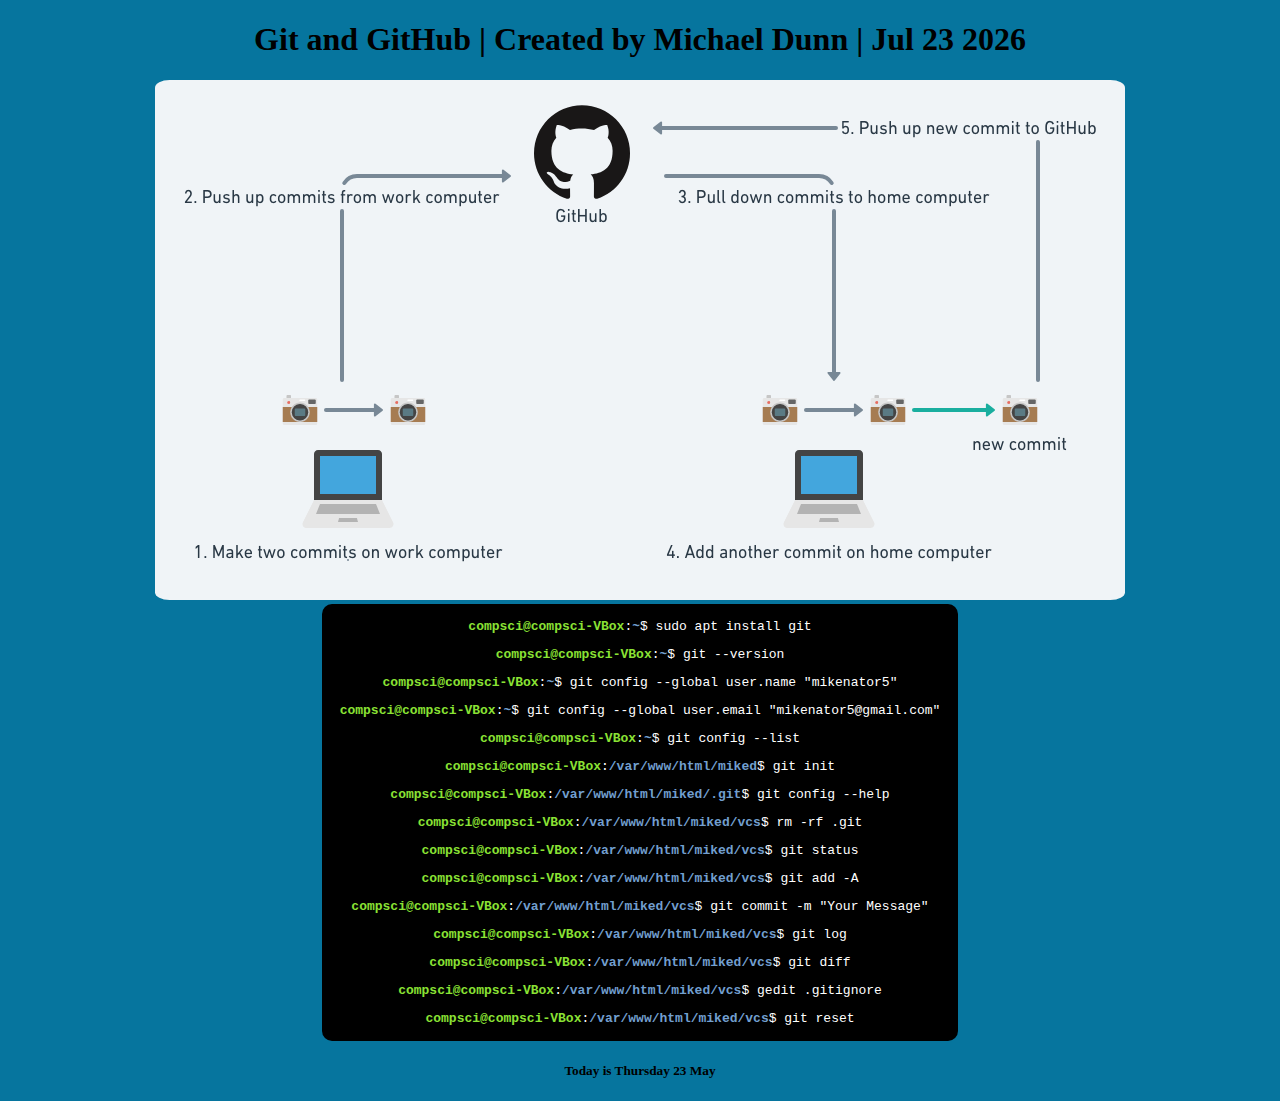
<file: Caleb_VCS/index.html>
<!DOCTYPE html>
<html lang="en">
<head>
    <meta charset="UTF-8">
    <meta name="viewport" content="width=device-width, initial-scale=1.0">
    <meta http-equiv="X-UA-Compatible" content="ie=edge">
    <link rel="stylesheet" href="css/vcs.css">
    <title>VCS</title>


</head>
<body>
    
    <h1 id="date">Git and GitHub | Created by Michael Dunn | </h1>
    <img src="images/gitDiagram.png" alt="gitDiagram" id="git">

    <div class="code">
            <pre><font color="#8AE234"><b>compsci@compsci-VBox</b></font>:<font color="#729FCF"><b>~</b></font>$ sudo apt install git</pre>
            <pre><font color="#8AE234"><b>compsci@compsci-VBox</b></font>:<font color="#729FCF"><b>~</b></font>$ git --version</pre>
            <pre><font color="#8AE234"><b>compsci@compsci-VBox</b></font>:<font color="#729FCF"><b>~</b></font>$ git config --global user.name &quot;mikenator5&quot;</pre>
            <pre><font color="#8AE234"><b>compsci@compsci-VBox</b></font>:<font color="#729FCF"><b>~</b></font>$ git config --global user.email &quot;mikenator5@gmail.com&quot;</pre>
            <pre><font color="#8AE234"><b>compsci@compsci-VBox</b></font>:<font color="#729FCF"><b>~</b></font>$ git config --list</pre>
            <pre><font color="#8AE234"><b>compsci@compsci-VBox</b></font>:<font color="#729FCF"><b>/var/www/html/miked</b></font>$ git init</pre>
            <pre><font color="#8AE234"><b>compsci@compsci-VBox</b></font>:<font color="#729FCF"><b>/var/www/html/miked/.git</b></font>$ git config --help</pre>
            <pre><font color="#8AE234"><b>compsci@compsci-VBox</b></font>:<font color="#729FCF"><b>/var/www/html/miked/vcs</b></font>$ rm -rf .git</pre>
            <pre><font color="#8AE234"><b>compsci@compsci-VBox</b></font>:<font color="#729FCF"><b>/var/www/html/miked/vcs</b></font>$ git status</pre>
            <pre><font color="#8AE234"><b>compsci@compsci-VBox</b></font>:<font color="#729FCF"><b>/var/www/html/miked/vcs</b></font>$ git add -A</pre>
            <pre><font color="#8AE234"><b>compsci@compsci-VBox</b></font>:<font color="#729FCF"><b>/var/www/html/miked/vcs</b></font>$ git commit -m &quot;Your Message&quot;</pre>
            <pre><font color="#8AE234"><b>compsci@compsci-VBox</b></font>:<font color="#729FCF"><b>/var/www/html/miked/vcs</b></font>$ git log</pre>
            <pre><font color="#8AE234"><b>compsci@compsci-VBox</b></font>:<font color="#729FCF"><b>/var/www/html/miked/vcs</b></font>$ git diff</pre>
            <pre><font color="#8AE234"><b>compsci@compsci-VBox</b></font>:<font color="#729FCF"><b>/var/www/html/miked/vcs</b></font>$ gedit .gitignore</pre>
            <pre><font color="#8AE234"><b>compsci@compsci-VBox</b></font>:<font color="#729FCF"><b>/var/www/html/miked/vcs</b></font>$ git reset</pre>


    </div>

    <h5>Today is Thursday 23 May</h5>
    <script>
            window.onload = function() {
                var d = new Date();
                var s = d.toString();
                var paragraph = document.getElementById("date");
                var text = document.createTextNode(s.substring(4, 15));
                // 4 - 15
                console.log("Created on May 21, 2019");
    
                paragraph.append(text);
            }    
        </script>
</body>
</html>
</file>
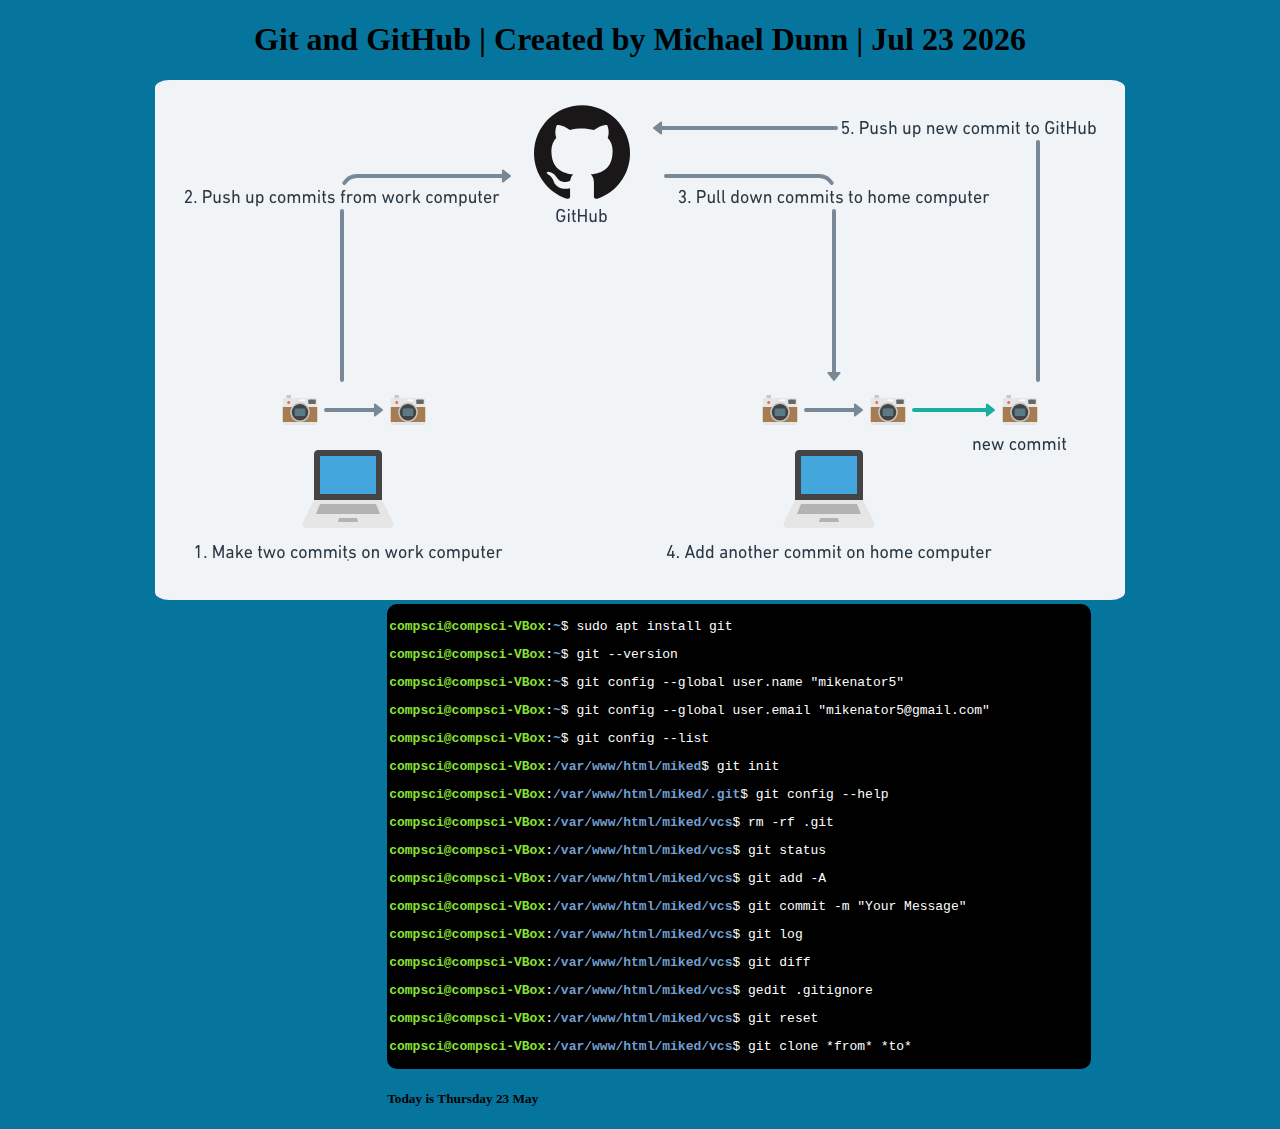
<file: vcs/index.html>
<!DOCTYPE html>
<html lang="en">
<head>
    <meta charset="UTF-8">
    <meta name="viewport" content="width=device-width, initial-scale=1.0">
    <meta http-equiv="X-UA-Compatible" content="ie=edge">
    <link rel="stylesheet" href="css/vcs.css">
    <title>VCS</title>


</head>
<body>
    
    <div class="head">
        <h1 id="date">Git and GitHub | Created by Michael Dunn | </h1>
        <img src="images/gitDiagram.png" alt="gitDiagram" id="git">
    </div>
    <div class="main">
        <div class="code">
                <pre><font color="#8AE234"><b>compsci@compsci-VBox</b></font>:<font color="#729FCF"><b>~</b></font>$ sudo apt install git</pre>
                <pre><font color="#8AE234"><b>compsci@compsci-VBox</b></font>:<font color="#729FCF"><b>~</b></font>$ git --version</pre>
                <pre><font color="#8AE234"><b>compsci@compsci-VBox</b></font>:<font color="#729FCF"><b>~</b></font>$ git config --global user.name &quot;mikenator5&quot;</pre>
                <pre><font color="#8AE234"><b>compsci@compsci-VBox</b></font>:<font color="#729FCF"><b>~</b></font>$ git config --global user.email &quot;mikenator5@gmail.com&quot;</pre>
                <pre><font color="#8AE234"><b>compsci@compsci-VBox</b></font>:<font color="#729FCF"><b>~</b></font>$ git config --list</pre>
                <pre><font color="#8AE234"><b>compsci@compsci-VBox</b></font>:<font color="#729FCF"><b>/var/www/html/miked</b></font>$ git init</pre>
                <pre><font color="#8AE234"><b>compsci@compsci-VBox</b></font>:<font color="#729FCF"><b>/var/www/html/miked/.git</b></font>$ git config --help</pre>
                <pre><font color="#8AE234"><b>compsci@compsci-VBox</b></font>:<font color="#729FCF"><b>/var/www/html/miked/vcs</b></font>$ rm -rf .git</pre>
                <pre><font color="#8AE234"><b>compsci@compsci-VBox</b></font>:<font color="#729FCF"><b>/var/www/html/miked/vcs</b></font>$ git status</pre>
                <pre><font color="#8AE234"><b>compsci@compsci-VBox</b></font>:<font color="#729FCF"><b>/var/www/html/miked/vcs</b></font>$ git add -A</pre>
                <pre><font color="#8AE234"><b>compsci@compsci-VBox</b></font>:<font color="#729FCF"><b>/var/www/html/miked/vcs</b></font>$ git commit -m &quot;Your Message&quot;</pre>
                <pre><font color="#8AE234"><b>compsci@compsci-VBox</b></font>:<font color="#729FCF"><b>/var/www/html/miked/vcs</b></font>$ git log</pre>
                <pre><font color="#8AE234"><b>compsci@compsci-VBox</b></font>:<font color="#729FCF"><b>/var/www/html/miked/vcs</b></font>$ git diff</pre>
                <pre><font color="#8AE234"><b>compsci@compsci-VBox</b></font>:<font color="#729FCF"><b>/var/www/html/miked/vcs</b></font>$ gedit .gitignore</pre>
                <pre><font color="#8AE234"><b>compsci@compsci-VBox</b></font>:<font color="#729FCF"><b>/var/www/html/miked/vcs</b></font>$ git reset</pre>
                <pre><font color="#8AE234"><b>compsci@compsci-VBox</b></font>:<font color="#729FCF"><b>/var/www/html/miked/vcs</b></font>$ git clone *from* *to*</pre>


        </div>

        <h5>Today is Thursday 23 May</h5>
        <script>
                window.onload = function() {
                    var d = new Date();
                    var s = d.toString();
                    var paragraph = document.getElementById("date");
                    var text = document.createTextNode(s.substring(4, 15));
                    // 4 - 15
                    console.log("Created on May 21, 2019");
        
                    paragraph.append(text);
                }    
        </script>
    </div>
</body>
</html>
</file>
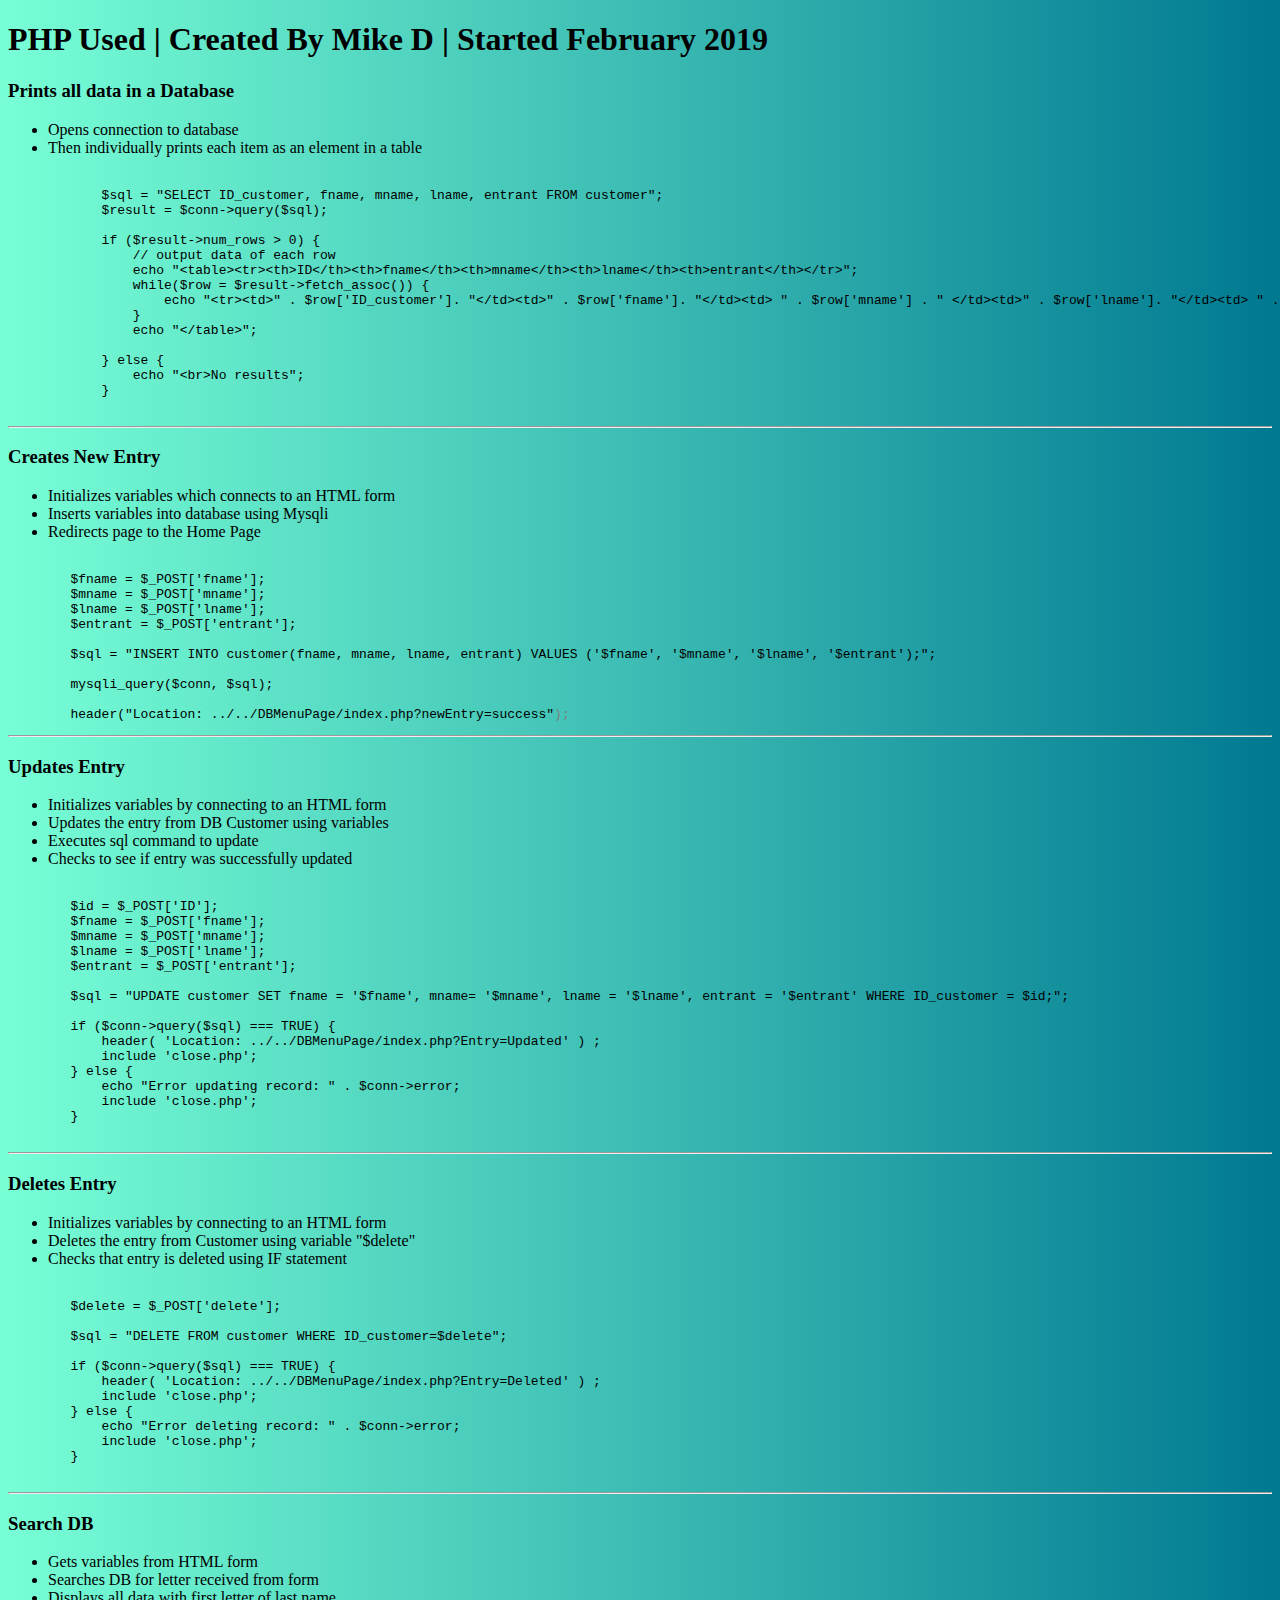
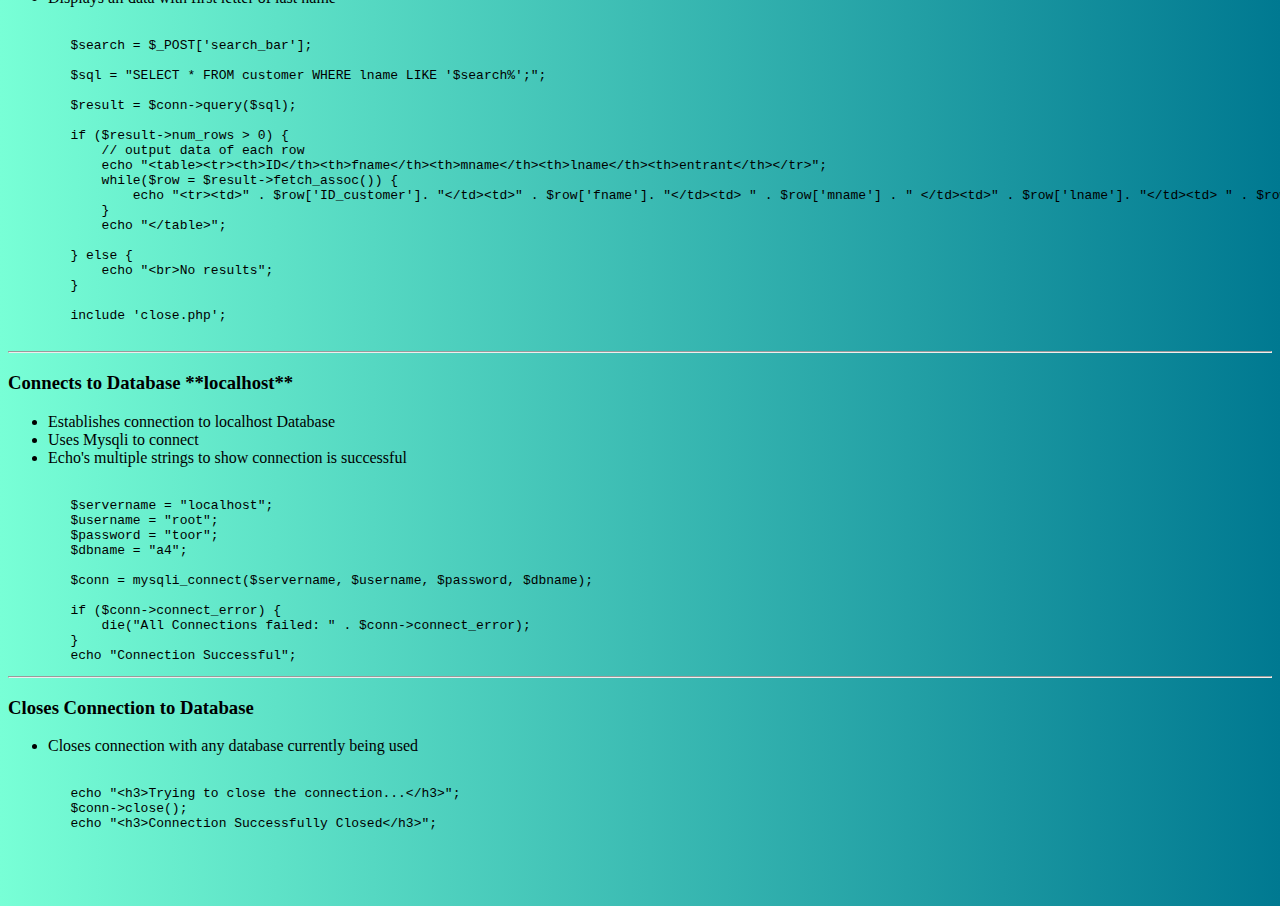
<file: project/DBinternet/phpInfo/index.html>
<!DOCTYPE html>
<html lang="en">
<head>
    <link rel="stylesheet" href="../../../css/index.css">
    <meta charset="UTF-8">
    <meta name="viewport" content="width=device-width, initial-scale=1.0">
    <meta http-equiv="X-UA-Compatible" content="ie=edge">
    <title>Document</title>
</head>
<body>
    <h1>PHP Used | Created By Mike D | Started February 2019</h1>
    <h3>Prints all data in a Database</h3>
    <p> 
    <ul>
        <li>Opens connection to database</li>
        <li>Then individually prints each item as an element in a table</li>
    </ul> 
    </p>
    <pre>            
            $sql = "SELECT ID_customer, fname, mname, lname, entrant FROM customer";
            $result = $conn->query($sql);
    
            if ($result->num_rows > 0) {
                // output data of each row
                echo "&lt;table>&lt;tr>&lt;th>ID&lt;/th>&lt;th>fname&lt;/th>&lt;th>mname&lt;/th>&lt;th>lname&lt;/th>&lt;th>entrant&lt;/th>&lt;/tr>";
                while($row = $result->fetch_assoc()) {
                    echo "&lt;tr>&lt;td>" . $row['ID_customer']. "&lt;/td>&lt;td>" . $row['fname']. "&lt;/td>&lt;td> " . $row['mname'] . " &lt;/td>&lt;td>" . $row['lname']. "&lt;/td>&lt;td> " . $row['entrant'] ."&lt;/td>&lt;/tr>";
                }
                echo "&lt;/table>";
    
            } else {
                echo "&lt;br>No results";
            }
    </pre>
    <hr>
    <h3>Creates New Entry</h3>
    <p> 
        <ul>
            <li>Initializes variables which connects to an HTML form</li>
            <li>Inserts variables into database using Mysqli</li>
            <li>Redirects page to the Home Page</li>
        </ul> 
    </p>
    <pre>

        $fname = $_POST['fname'];
        $mname = $_POST['mname'];
        $lname = $_POST['lname'];
        $entrant = $_POST['entrant'];
        
        $sql = "INSERT INTO customer(fname, mname, lname, entrant) VALUES ('$fname', '$mname', '$lname', '$entrant');";
        
        mysqli_query($conn, $sql);
        
        header("Location: ../../DBMenuPage/index.php?newEntry=success"<a href="../../dab/dab.html" style="color: grey; text-decoration: none;" target="_blank">);</a></pre>
            
    <hr>
    <h3>Updates Entry</h3>
    <p>
        <ul>
            <li>Initializes variables by connecting to an HTML form</li>
            <li>Updates the entry from DB Customer using variables</li>
            <li>Executes sql command to update</li>
            <li>Checks to see if entry was successfully updated</li>
        </ul>
    </p>
    <pre>

        $id = $_POST['ID'];
        $fname = $_POST['fname'];
        $mname = $_POST['mname'];
        $lname = $_POST['lname'];
        $entrant = $_POST['entrant'];

        $sql = "UPDATE customer SET fname = '$fname', mname= '$mname', lname = '$lname', entrant = '$entrant' WHERE ID_customer = $id;";

        if ($conn->query($sql) === TRUE) {
            header( 'Location: ../../DBMenuPage/index.php?Entry=Updated' ) ;
            include 'close.php';
        } else {
            echo "Error updating record: " . $conn->error;
            include 'close.php';
        }
    </pre>
    <hr>
    <h3>Deletes Entry</h3>
    <p>
        <ul>
            <li>Initializes variables by connecting to an HTML form</li>
            <li>Deletes the entry from Customer using variable "$delete"</li>
            <li>Checks that entry is deleted using IF statement</li>
        </ul>
    </p>
    <pre>

        $delete = $_POST['delete'];

        $sql = "DELETE FROM customer WHERE ID_customer=$delete";

        if ($conn->query($sql) === TRUE) {
            header( 'Location: ../../DBMenuPage/index.php?Entry=Deleted' ) ;
            include 'close.php';
        } else {
            echo "Error deleting record: " . $conn->error;
            include 'close.php';
        }
    </pre>

    <hr>
    <h3>Search DB</h3>
    <p>
        <ul>
            <li>Gets variables from HTML form</li>
            <li>Searches DB for letter received from form</li>
            <li>Displays all data with first letter of last name</li>
        </ul>
    </p>
    <pre>

        $search = $_POST['search_bar'];
    
        $sql = "SELECT * FROM customer WHERE lname LIKE '$search%';";

        $result = $conn->query($sql);

        if ($result->num_rows > 0) {
            // output data of each row
            echo "&lt;table>&lt;tr>&lt;th>ID&lt;/th>&lt;th>fname&lt;/th>&lt;th>mname&lt;/th>&lt;th>lname&lt;/th>&lt;th>entrant&lt;/th>&lt;/tr>";
            while($row = $result->fetch_assoc()) {
                echo "&lt;tr>&lt;td>" . $row['ID_customer']. "&lt;/td>&lt;td>" . $row['fname']. "&lt;/td>&lt;td> " . $row['mname'] . " &lt;/td>&lt;td>" . $row['lname']. "&lt;/td>&lt;td> " . $row['entrant'] ."&lt;/td>&lt;/tr>";
            }
            echo "&lt;/table>";

        } else {
            echo "&lt;br>No results";
        }

        include 'close.php';
    </pre>
    <hr>
    <h3>Connects to Database **localhost**</h3>
    <p> 
            <ul>
                <li>Establishes connection to localhost Database</li>
                <li>Uses Mysqli to connect</li>
                <li>Echo's multiple strings to show connection is successful</li>
            </ul> 
        </p>
    <pre>        
        $servername = "localhost";
        $username = "root";
        $password = "toor";
        $dbname = "a4";
            
        $conn = mysqli_connect($servername, $username, $password, $dbname);
            
        if ($conn->connect_error) {
            die("All Connections failed: " . $conn->connect_error);
        }
        echo "Connection Successful";</pre>

    <hr>
    <h3>Closes Connection to Database</h3>
    <p> 
            <ul>
                <li>Closes connection with any database currently being used</li>

            </ul> 
        </p>
    <pre>        
        echo "&lt;h3>Trying to close the connection...&lt;/h3>";
        $conn->close();
        echo "&lt;h3>Connection Successfully Closed&lt;/h3>";  </pre>
        <br><br><br>


    
</body>
</html>
</file>
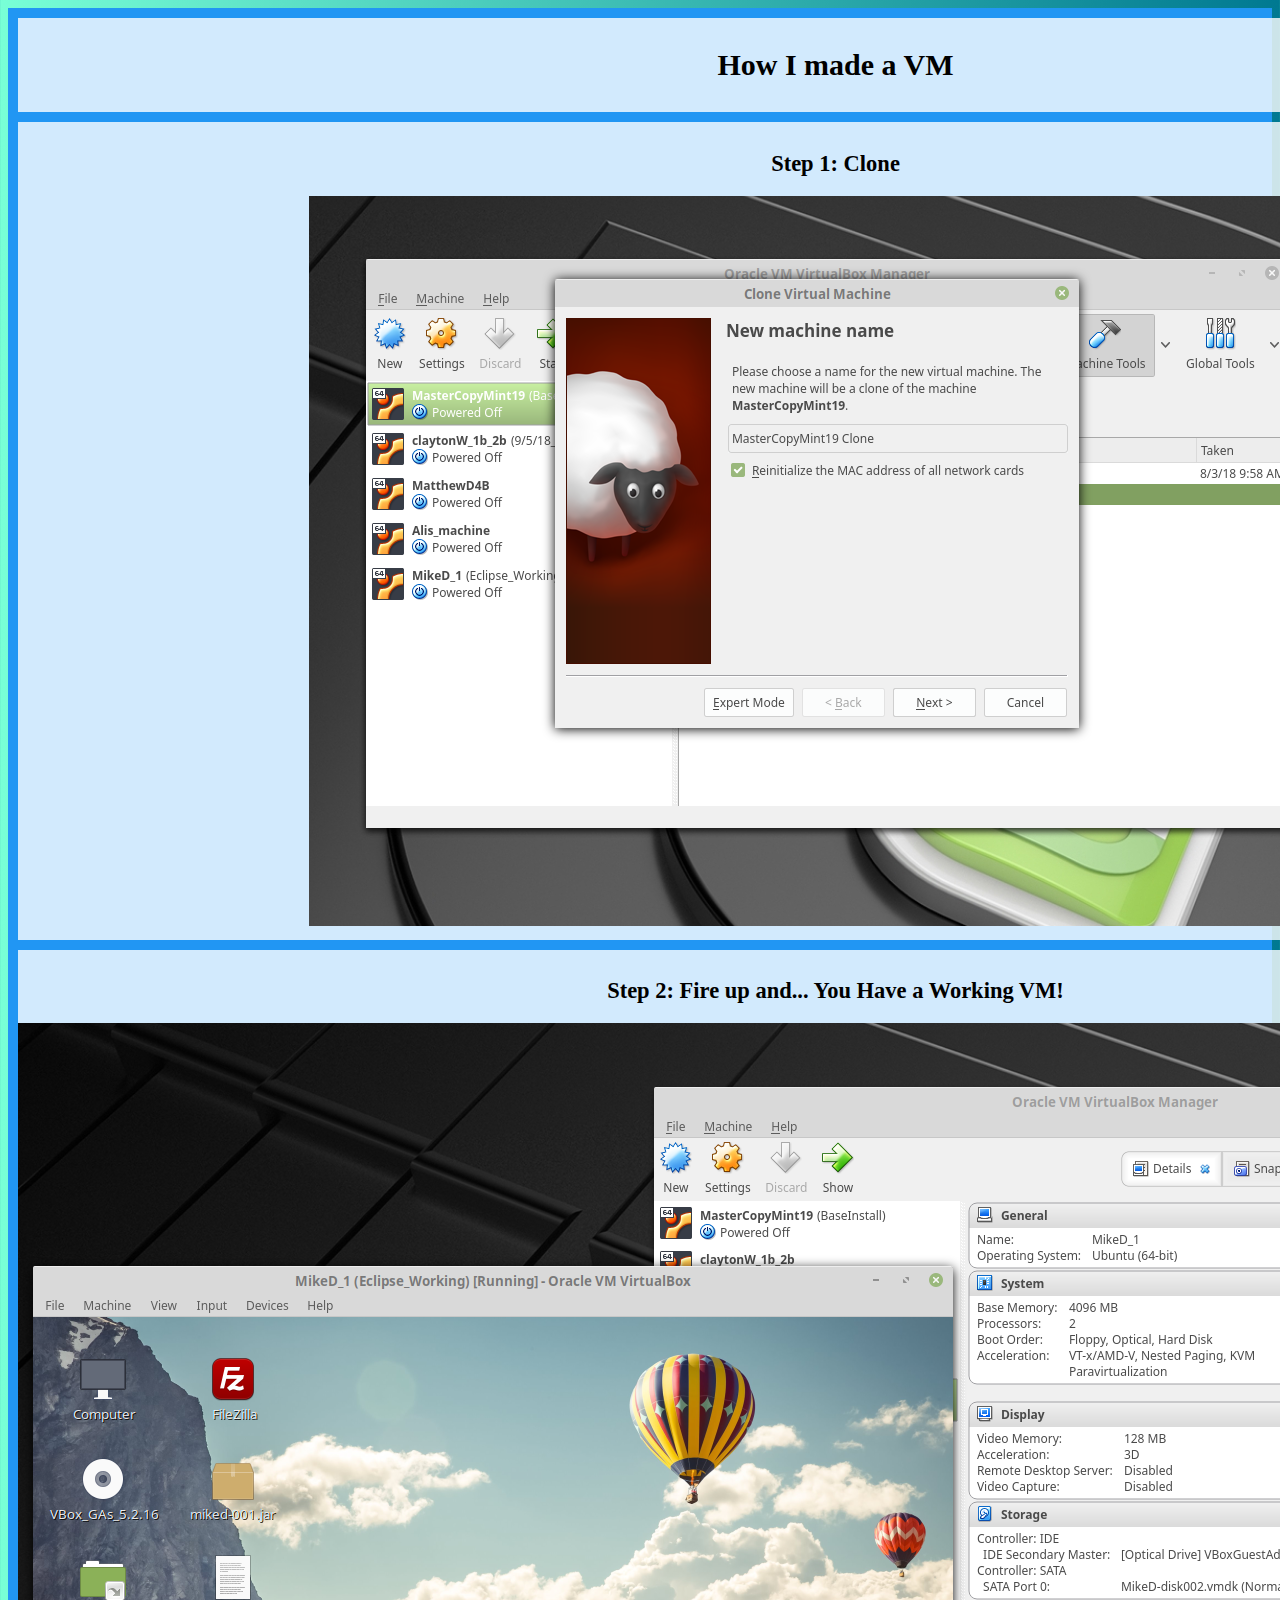
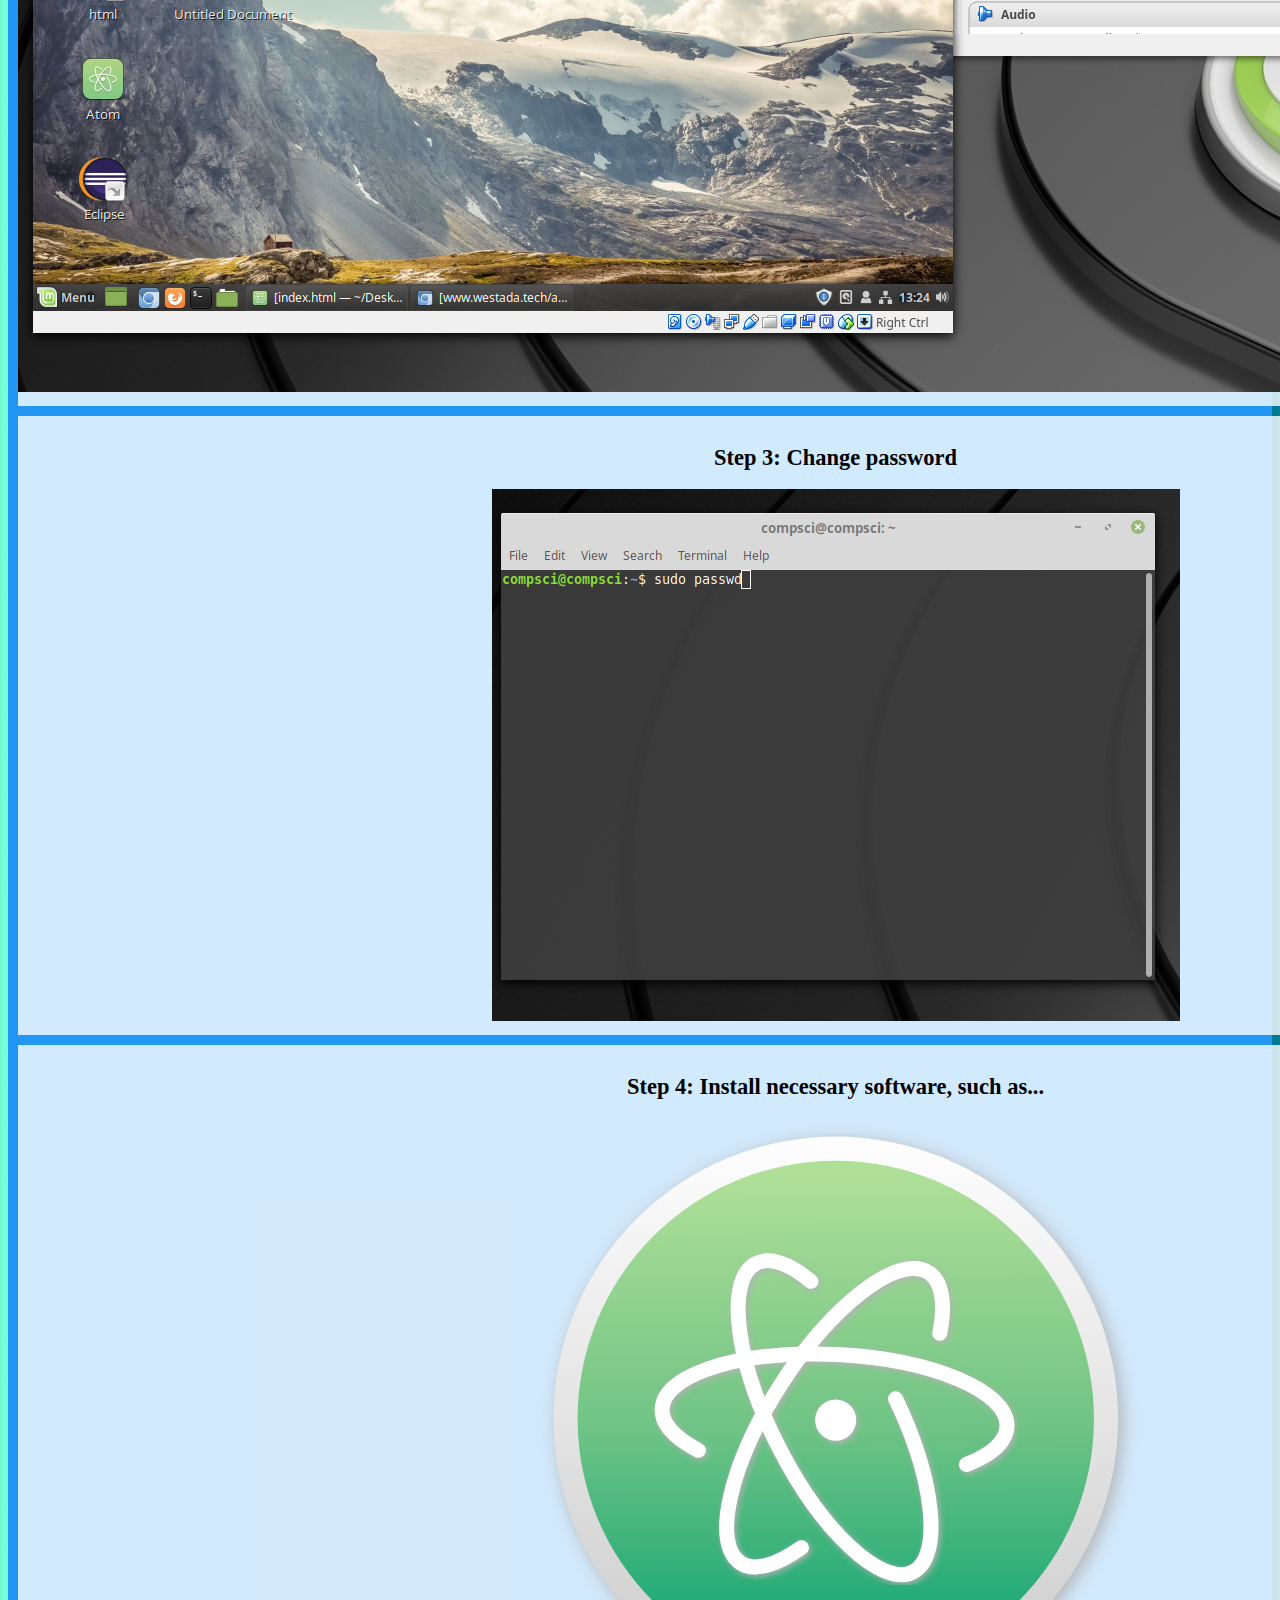
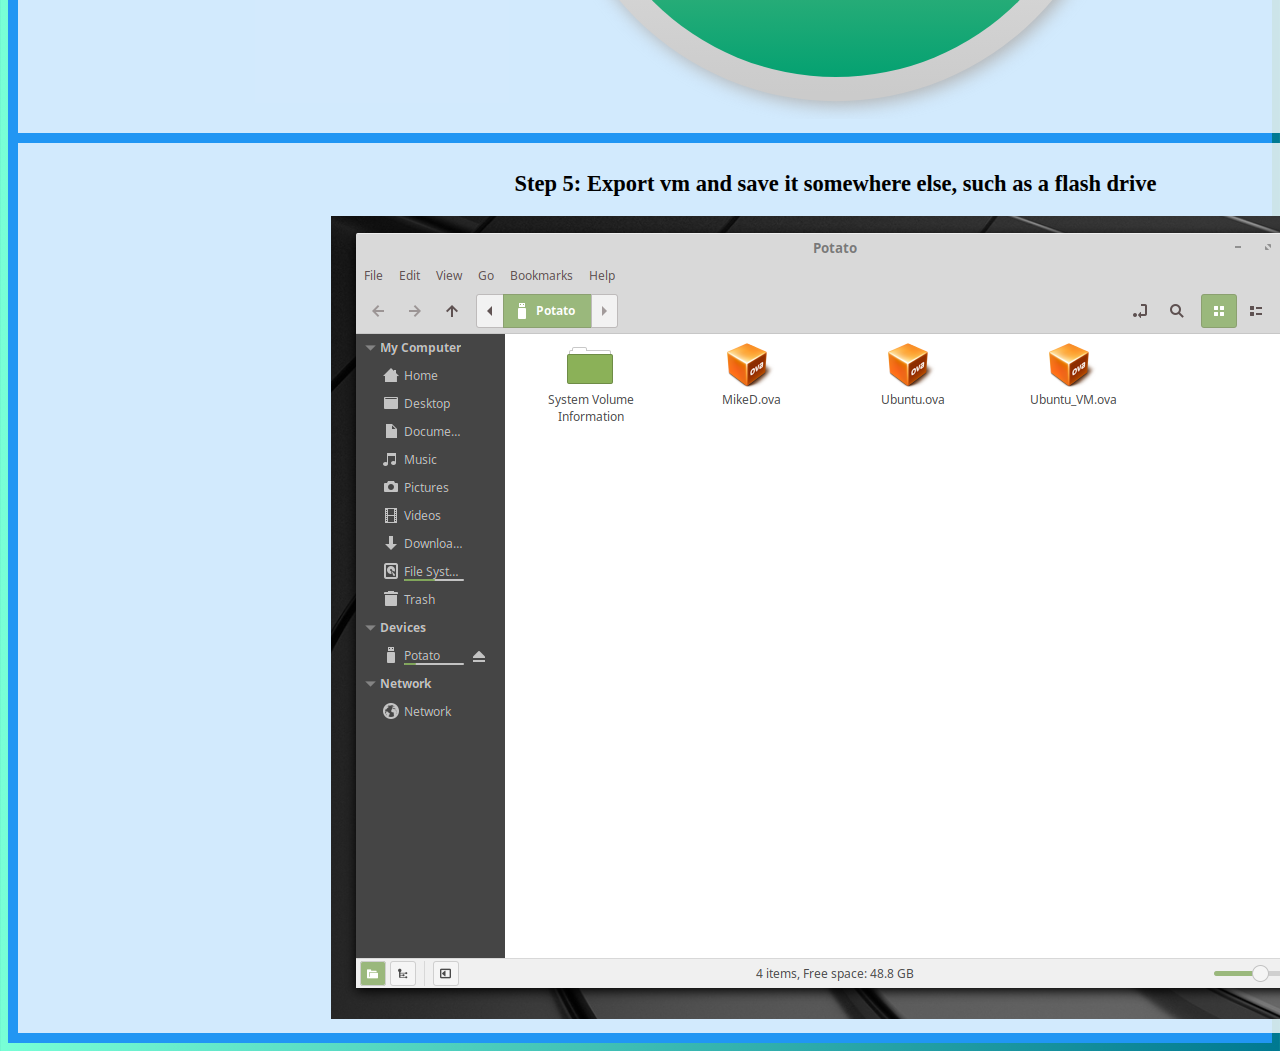
<file: html_project/p1.html>
<!DOCTYPE html>
<html lang="en">
<head>
  <meta charset="UTF-8">
  <meta name="viewport" content="width=device-width, initial-scale=1.0">
  <meta http-equiv="X-UA-Compatible" content="ie=edge">
  <link rel="stylesheet" type="text/css" href="../css/p1.css">

  <title>Project 1</title>
</head>
<body>

  <div class="grid-container">
    <div class="head">
      <h1><b>How I made a VM</b></h1>
    </div>

    <div class="step1">
      <h2>Step 1: Clone</h2>
      <img src="../images/clone.png" alt="clone">
    </div>

    <div class="step2">
      <h2>Step 2: Fire up and... You Have a Working VM!</h2>
      <img src="../images/work.png" alt="working">
    </div>

    <div class="step3">
      <h2>Step 3: Change password</h2>
      <img src="../images/pass.png" alt="password">
    </div>

    <div class="step4">
      <h2>Step 4: Install necessary software, such as...</h2>
      <img src="../images/logo/atom.svg" alt="atom">
    </div>

    <div class="step5">
      <h2>Step 5: Export vm and save it somewhere else, such as a flash drive</h2>
      <img src="../images/saved.png" alt="saved">
    </div>
  </div>
</body>
</html>
</file>
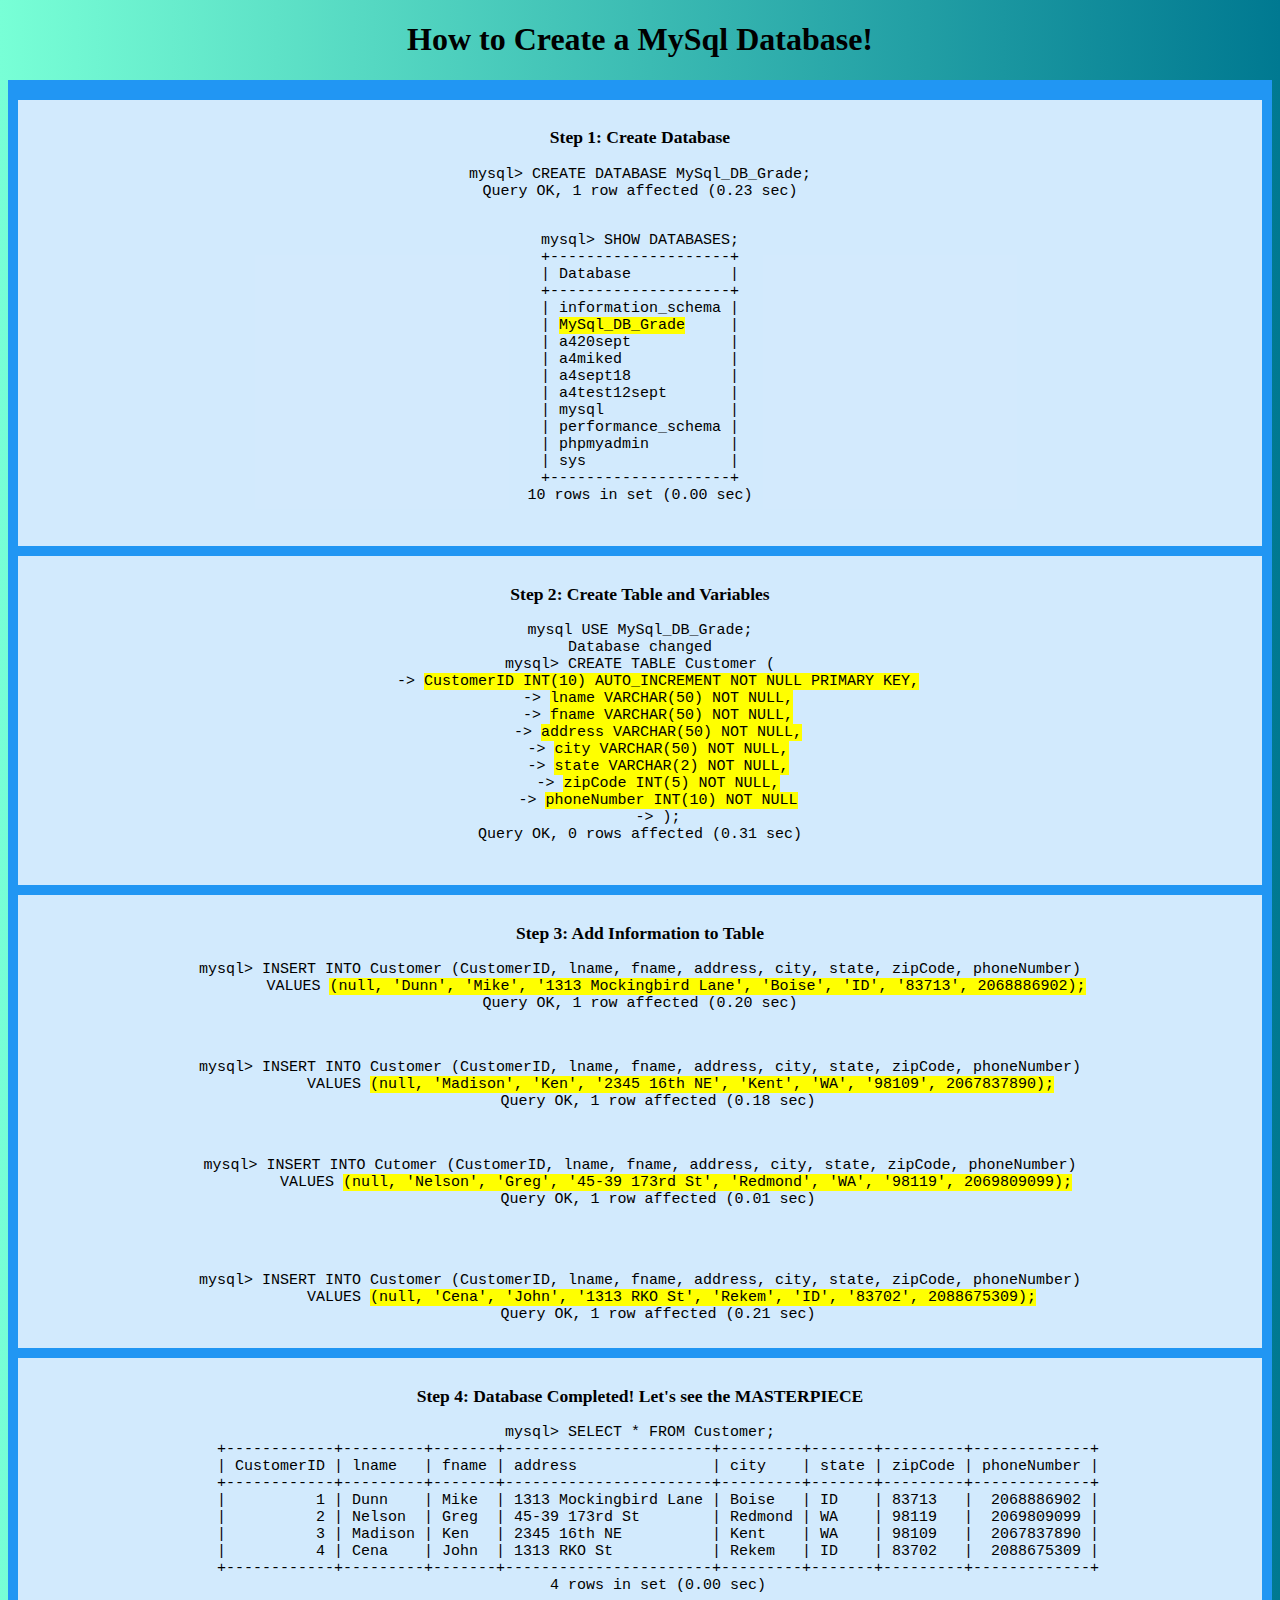
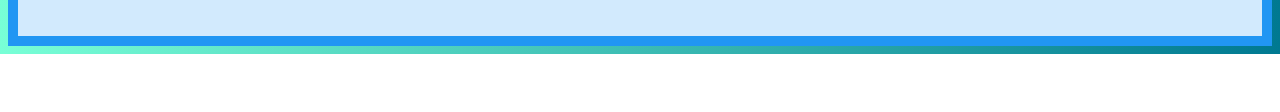
<file: html_project/p2.html>
<!DOCTYPE html>
<html lang="en">
<head>
  <meta charset="UTF-8">
  <meta name="viewport" content="width=device-width, initial-scale=1.0">
  <meta http-equiv="X-UA-Compatible" content="ie=edge">
  <link rel="stylesheet" type="text/css" href="../css/p2.css">

  <title>Project 1</title>
</head>
<body>
  <h1>How to Create a MySql Database!</h1>
  <div class="grid-container">

    <div class="step1">
      <h3>Step 1: Create Database</h3>
    <pre>mysql> CREATE DATABASE MySql_DB_Grade;
Query OK, 1 row affected (0.23 sec)

</pre>

  <pre>mysql> SHOW DATABASES;
+--------------------+
| Database           |
+--------------------+
| information_schema |
| <mark>MySql_DB_Grade</mark>     |
| a420sept           |
| a4miked            |
| a4sept18           |
| a4test12sept       |
| mysql              |
| performance_schema |
| phpmyadmin         |
| sys                |
+--------------------+
10 rows in set (0.00 sec)

</pre>

    </div>

    <div class = 'step2'>
      <h3>Step 2: Create Table and Variables</h3>

      <pre>mysql USE MySql_DB_Grade;
Database changed
mysql> CREATE TABLE Customer (
    -> <mark>CustomerID INT(10) AUTO_INCREMENT NOT NULL PRIMARY KEY,</mark>
    -> <mark>lname VARCHAR(50) NOT NULL,</mark>
    -> <mark>fname VARCHAR(50) NOT NULL,</mark>
    -> <mark>address VARCHAR(50) NOT NULL,</mark>
    -> <mark>city VARCHAR(50) NOT NULL,</mark>
    -> <mark>state VARCHAR(2) NOT NULL,</mark>
    -> <mark>zipCode INT(5) NOT NULL,</mark>
    -> <mark>phoneNumber INT(10) NOT NULL</mark>
    -> );
Query OK, 0 rows affected (0.31 sec)

</pre>
    </div>

    <div class = 'step3'>
      <h3>Step 3: Add Information to Table</h3>

      <pre>mysql> INSERT INTO Customer (CustomerID, lname, fname, address, city, state, zipCode, phoneNumber)
        VALUES <mark>(null, 'Dunn', 'Mike', '1313 Mockingbird Lane', 'Boise', 'ID', '83713', 2068886902);</mark>
Query OK, 1 row affected (0.20 sec)
</pre>

    <br>

       <pre>mysql> INSERT INTO Customer (CustomerID, lname, fname, address, city, state, zipCode, phoneNumber)
         VALUES <mark>(null, 'Madison', 'Ken', '2345 16th NE', 'Kent', 'WA', '98109', 2067837890);</mark>
    Query OK, 1 row affected (0.18 sec)</pre>

    <br>

      <pre>mysql> INSERT INTO Cutomer (CustomerID, lname, fname, address, city, state, zipCode, phoneNumber)
        VALUES <mark>(null, 'Nelson', 'Greg', '45-39 173rd St', 'Redmond', 'WA', '98119', 2069809099);</mark>
    Query OK, 1 row affected (0.01 sec)
    </pre>

    <br>

    <pre>mysql> INSERT INTO Customer (CustomerID, lname, fname, address, city, state, zipCode, phoneNumber)
       VALUES <mark>(null, 'Cena', 'John', '1313 RKO St', 'Rekem', 'ID', '83702', 2088675309);</mark>
    Query OK, 1 row affected (0.21 sec)</pre>
        </div>

    <div class = 'step4'>
      <h3>Step 4: Database Completed! Let's see the MASTERPIECE</h3>

      <pre>mysql> SELECT * FROM Customer;
    +------------+---------+-------+-----------------------+---------+-------+---------+-------------+
    | CustomerID | lname   | fname | address               | city    | state | zipCode | phoneNumber |
    +------------+---------+-------+-----------------------+---------+-------+---------+-------------+
    |          1 | Dunn    | Mike  | 1313 Mockingbird Lane | Boise   | ID    | 83713   |  2068886902 |
    |          2 | Nelson  | Greg  | 45-39 173rd St        | Redmond | WA    | 98119   |  2069809099 |
    |          3 | Madison | Ken   | 2345 16th NE          | Kent    | WA    | 98109   |  2067837890 |
    |          4 | Cena    | John  | 1313 RKO St           | Rekem   | ID    | 83702   |  2088675309 |
    +------------+---------+-------+-----------------------+---------+-------+---------+-------------+
    4 rows in set (0.00 sec)
    </pre>
    </div>

    </div>
</file>
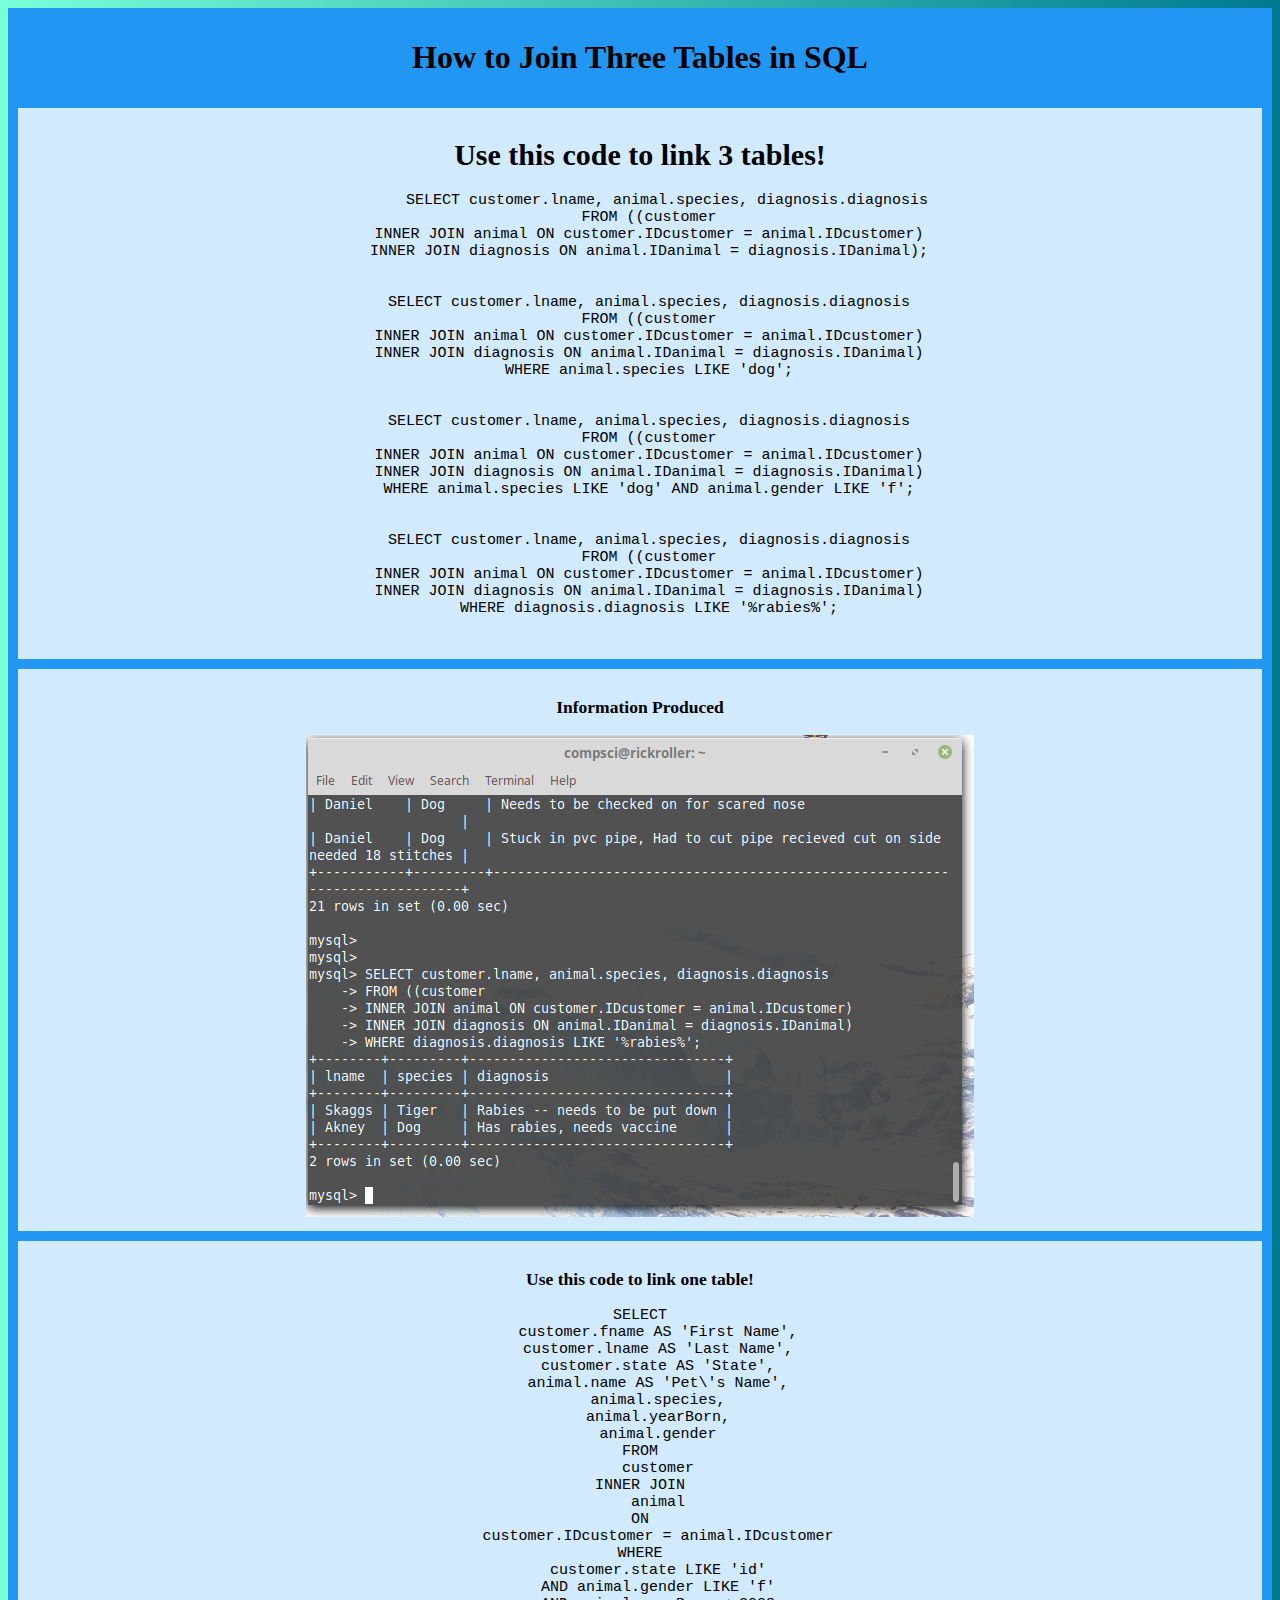
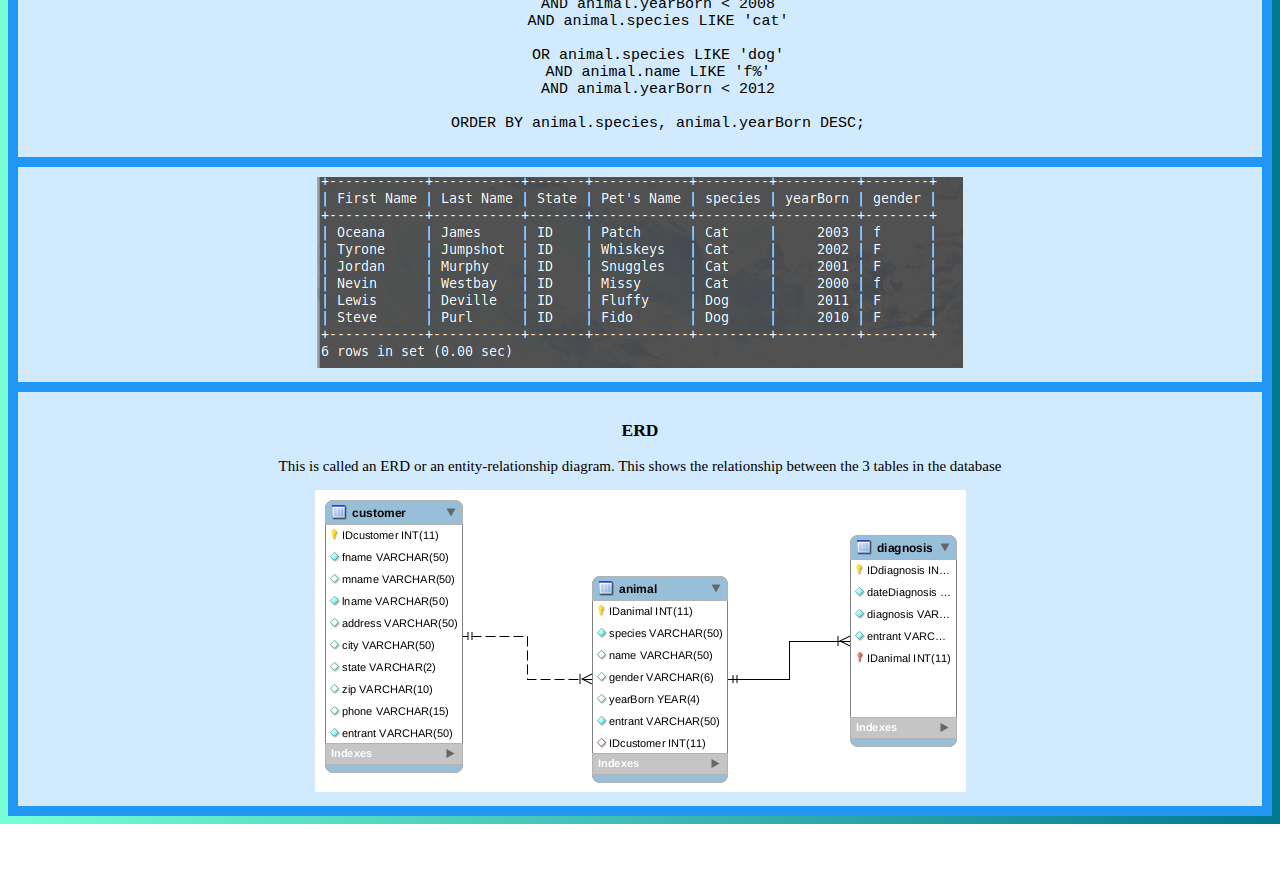
<file: html_project/p3.html>
<!DOCTYPE html>
<html lang="en">
<head>
  <meta charset="UTF-8">
  <meta name="viewport" content="width=device-width, initial-scale=1.0">
  <meta http-equiv="X-UA-Compatible" content="ie=edge">
  <link rel="stylesheet" href="../css/p3.css">
  <title>Document</title>
</head>
<body>
  <div class = "grid-container">
    <h1>How to Join Three Tables in SQL</h1>

<!--
    SELECT customer.lname, animal.species, diagnosis.diagnosis
  FROM ((customer
  INNER JOIN animal ON customer.IDcustomer = animal.IDcustomer)
  INNER JOIN diagnosis ON animal.IDanimal = diagnosis.IDanimal)
  WHERE diagnosis.diagnosis LIKE '%rabies%';
-->

  <div class="step1">
    <h1>Use this code to link 3 tables!</h1>
    <pre>
      SELECT customer.lname, animal.species, diagnosis.diagnosis
  FROM ((customer
  INNER JOIN animal ON customer.IDcustomer = animal.IDcustomer)
  INNER JOIN diagnosis ON animal.IDanimal = diagnosis.IDanimal);


  SELECT customer.lname, animal.species, diagnosis.diagnosis
  FROM ((customer
  INNER JOIN animal ON customer.IDcustomer = animal.IDcustomer)
  INNER JOIN diagnosis ON animal.IDanimal = diagnosis.IDanimal)
  WHERE animal.species LIKE 'dog';


  SELECT customer.lname, animal.species, diagnosis.diagnosis
  FROM ((customer
  INNER JOIN animal ON customer.IDcustomer = animal.IDcustomer)
  INNER JOIN diagnosis ON animal.IDanimal = diagnosis.IDanimal)
  WHERE animal.species LIKE 'dog' AND animal.gender LIKE 'f';


  SELECT customer.lname, animal.species, diagnosis.diagnosis
  FROM ((customer
  INNER JOIN animal ON customer.IDcustomer = animal.IDcustomer)
  INNER JOIN diagnosis ON animal.IDanimal = diagnosis.IDanimal)
  WHERE diagnosis.diagnosis LIKE '%rabies%';
  </pre>
  </div>

  <div class='product'>
    <h3>Information Produced</h3>

    <img src="../images/3join.png" alt="3Join">
  </div>

  <div class="step2">
    <h3>Use this code to link one table!</h3>

  <pre>SELECT
    customer.fname AS 'First Name',
    customer.lname AS 'Last Name',
    customer.state AS 'State',
    animal.name AS 'Pet\'s Name',
    animal.species,
    animal.yearBorn,
    animal.gender
FROM
    customer
INNER JOIN
    animal
ON
    customer.IDcustomer = animal.IDcustomer
WHERE
    customer.state LIKE 'id'
    AND animal.gender LIKE 'f'
    AND animal.yearBorn < 2008
    AND animal.species LIKE 'cat'

    OR animal.species LIKE 'dog'
    AND animal.name LIKE 'f%'
    AND animal.yearBorn < 2012

    ORDER BY animal.species, animal.yearBorn DESC;</pre>
  </div>

  <div class="product2">
    <img src="../images/join.png" alt="Join">
  </div>

  <div class="pic">
    <h3>ERD</h3>

    <p>This is called an ERD or an entity-relationship diagram. This shows the relationship between the 3 tables in the database</p>
    <img src="../images/ERD.png" alt="ERD">
  </div>







  </div>
</body>
</html>
</file>
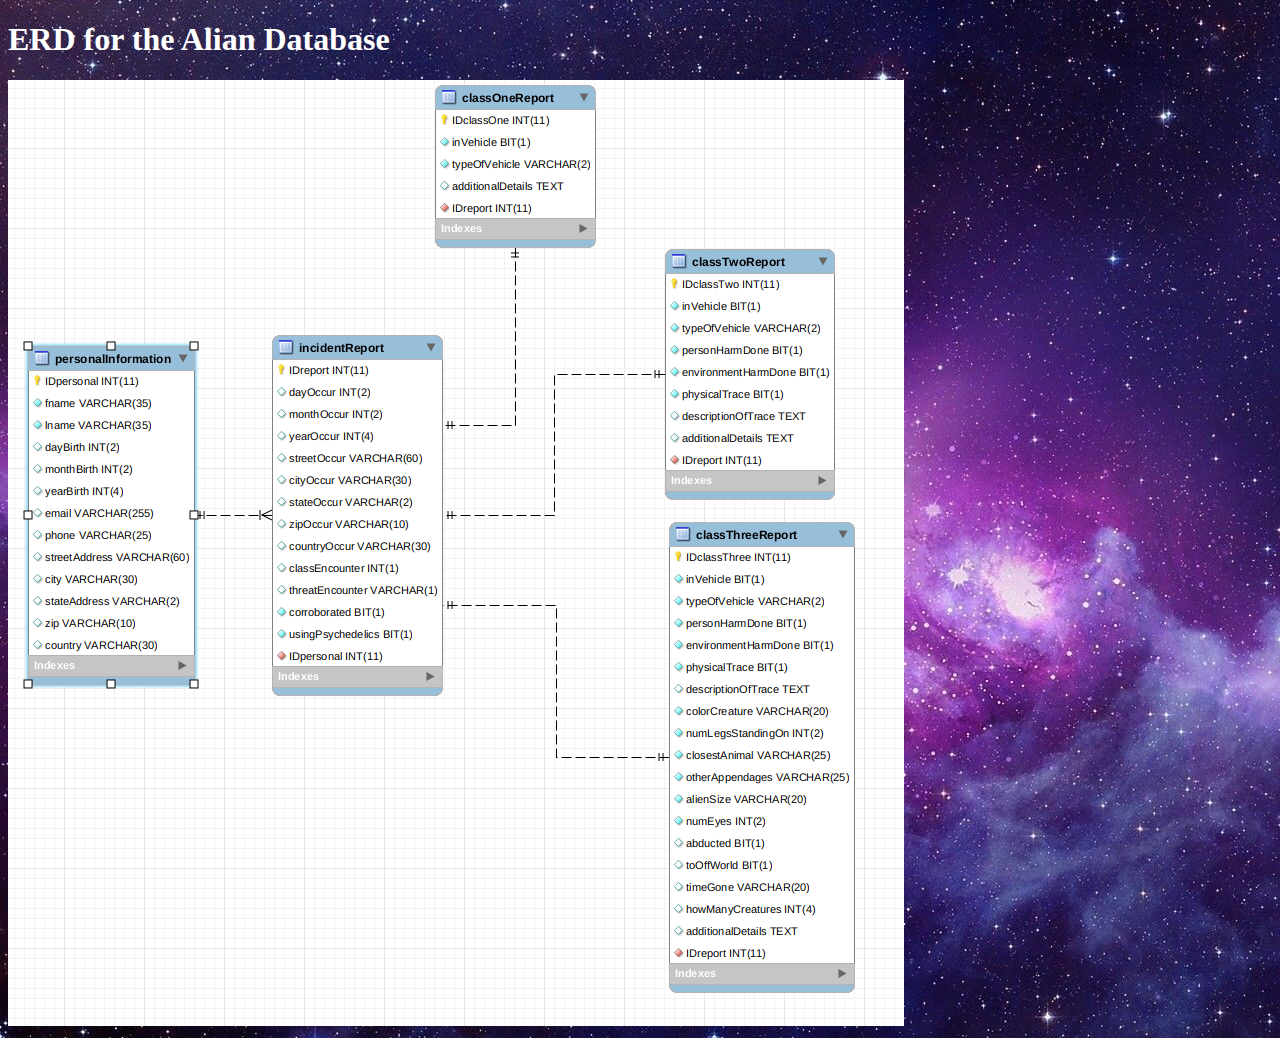
<file: alien/subForms/erd.html>
<!DOCTYPE html>
<html lang="en">
    <head>
        <link rel="stylesheet" href="../../css/index.css">
        <meta charset="UTF-8">
        <meta name="viewport" content="width=device-width, initial-scale=1.0">
        <meta http-equiv="X-UA-Compatible" content="ie=edge">
        <title>ERD</title>
        <style>
            body {
                background-image: url("../images/space.jpg");
                background-repeat: no-repeat;
                background-attachment: fixed;
            }
            h1, h3 {
                color: white;
            }
    
            button {
                margin: 10px;
                padding: 5px;
                background-color: lightblue;
            }
    
            a {
                color: white;
                text-decoration: none;
            }
            
        </style>
    </head>
<body>
    <h1>ERD for the Alian Database</h1>
    <img src="../images/erd.png" alt="ERD">
</body>
</html>
</file>
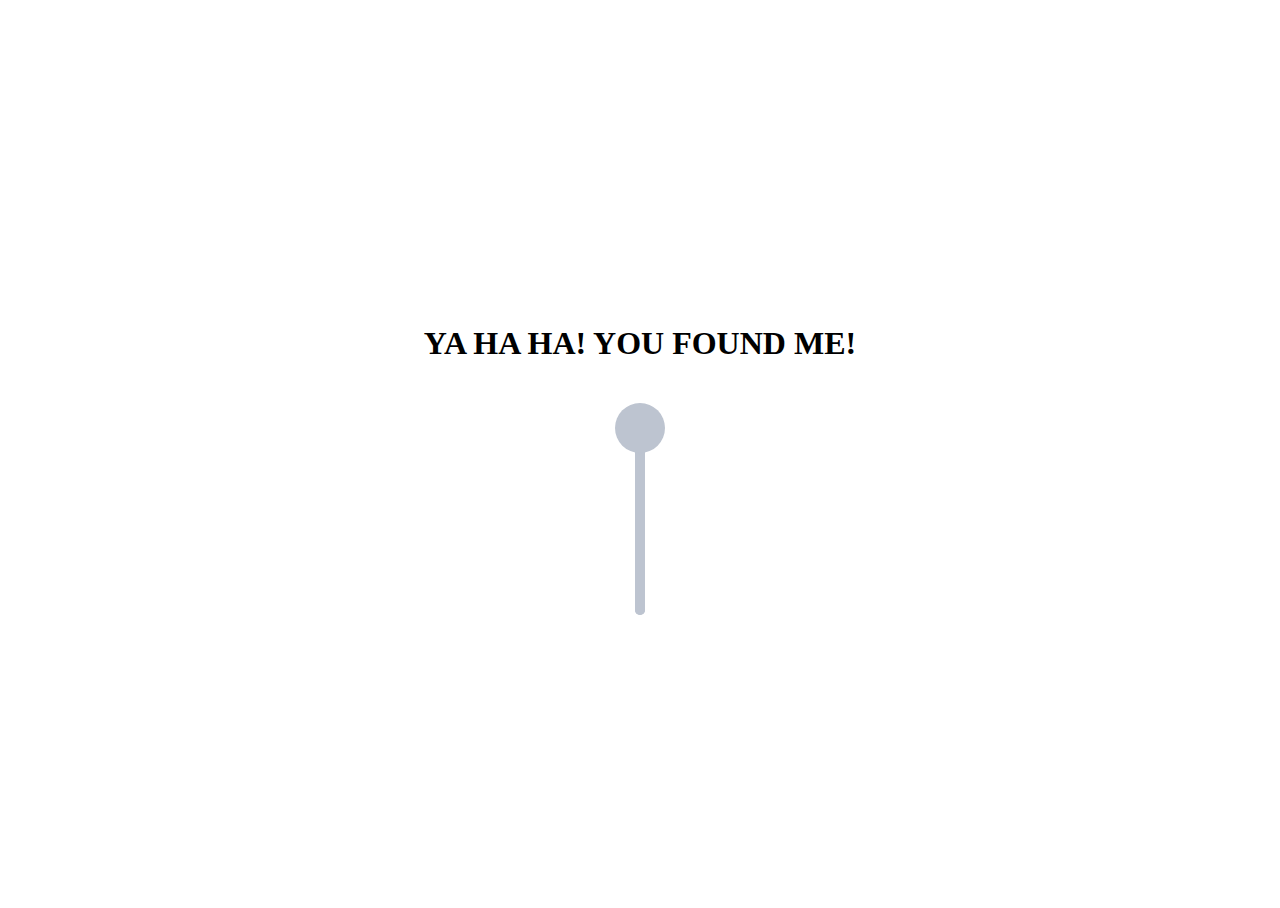
<file: project/dab/dab.html>
<!DOCTYPE html>
<html lang="en">
<head>
    <meta charset="UTF-8">
    <meta name="viewport" content="width=device-width, initial-scale=1.0">
    <meta http-equiv="X-UA-Compatible" content="ie=edge">
    <title>Document</title>
    <style>
    * {
  box-sizing: border-box; }

html {
  height: 100%;
  font-size: 16px; }

body {
  display: flex;
  flex-direction: column;
  justify-content: center;
  align-items: center;
  height: 100%; }

@keyframes dab {
  from, 30% {
    transform: rotateY(0deg) rotateZ(0deg); }
  40%, 60% {
    transform: rotateY(20deg) rotateZ(4deg); }
  to {
    transform: rotateY(0deg) rotateZ(0deg); } }
@keyframes leftArm {
  from, 70% {
    transform: rotate(-20deg); }
  to {
    transform: rotate(-80deg); } }
@keyframes leftLowerArm {
  from, 70% {
    transform: rotateX(0deg) rotate(10deg); }
  to {
    transform: rotateX(130deg) rotate(40deg); } }
@keyframes leftHand {
  from, 86% {
    transform: rotateX(0deg) rotate(0deg); }
  to {
    transform: rotateX(20deg) rotate(-60deg); } }
@keyframes rightArm {
  from, 70% {
    transform: rotate(20deg); }
  to {
    transform: rotate(130deg); } }
@keyframes lowerRightArm {
  from, 70% {
    transform: rotate(-10deg); }
  to {
    transform: rotate(-5deg); } }
@keyframes rightHand {
  from, 86% {
    transform: rotateX(0deg) rotate(0deg); }
  to {
    transform: rotateX(-70deg) rotate(22deg); } }
@keyframes leftLeg {
  from, 70% {
    transform: rotate(-14deg); }
  to {
    transform: rotate(-25deg); } }
@keyframes leftLowerLeg {
  from, 70% {
    transform: rotate(0deg); }
  to {
    transform: rotate(12deg); } }
@keyframes rightLeg {
  from, 70% {
    transform: rotate(14deg); }
  to {
    transform: rotate(15deg); } }
@keyframes rightLowerLeg {
  from, 70% {
    transform: rotate(0deg); }
  to {
    transform: rotate(3deg); } }
@keyframes headTilt {
  from, 35% {
    transform: translate3d(0, 0, 0); }
  44%, 64% {
    transform: translate3d(10px, 18px, 0) rotateX(30deg); }
  to {
    transform: translate3d(0, 0, 0); } }
@keyframes sneeze {
  from, 50% {
    transform: scale3d(1, 1, 1); }
  52% {
    transform: scale3d(1.25, 0.75, 1); }
  55% {
    transform: scale3d(0.75, 1.25, 1); }
  57% {
    transform: scale3d(1.15, 0.85, 1); }
  59% {
    transform: scale3d(0.95, 1.05, 1); }
  62% {
    transform: scale3d(1.05, 0.95, 1); }
  65%, to {
    transform: scale3d(1, 1, 1); } }
.arm {
  position: absolute;
  top: 0;
  width: 10px;
  height: 40px;
  background: currentColor; }
  .arm.left {
    right: 0%;
    border-top-right-radius: 25px;
    transform-origin: top center;
    animation-name: leftArm;
    animation-duration: 2s;
    animation-iteration-count: infinite;
    animation-fill-mode: both;
    animation-direction: alternate; }
    .arm.left .lower-arm {
      transform-origin: top right;
      animation-name: leftLowerArm;
      animation-duration: 2s;
      animation-iteration-count: infinite;
      animation-fill-mode: both;
      animation-direction: alternate; }
    .arm.left .hand {
      transform-origin: top left;
      animation-name: leftHand; }
  .arm.right {
    left: 0;
    border-top-left-radius: 25px;
    transform-origin: top center;
    animation-name: rightArm;
    animation-duration: 2s;
    animation-iteration-count: infinite;
    animation-fill-mode: both;
    animation-direction: alternate; }
    .arm.right .lower-arm {
      transform-origin: top left;
      animation-name: lowerRightArm;
      animation-duration: 2s;
      animation-iteration-count: infinite;
      animation-fill-mode: both;
      animation-direction: alternate; }
    .arm.right .hand {
      transform-origin: top left;
      animation-name: rightHand; }
  .arm .lower-arm {
    position: absolute;
    top: 100%;
    left: 0;
    right: 0;
    height: 26px;
    background: currentColor; }
  .arm .hand {
    position: absolute;
    top: calc(100% - 1px);
    left: 0;
    right: 0;
    height: 14px;
    background: currentColor;
    border-bottom-right-radius: 25px;
    border-bottom-left-radius: 25px;
    animation-duration: 2s;
    animation-iteration-count: infinite;
    animation-fill-mode: backwards;
    animation-direction: alternate; }

.animated {
  will-change: transform; }

.stickman {
  position: relative;
  width: 80px;
  margin: 0 auto;
  color: #BDC4D0;
  transform-origin: bottom center;
  animation-name: dab;
  animation-duration: 4s;
  animation-iteration-count: infinite;
  animation-fill-mode: both; }

.head {
  position: relative;
  width: 50px;
  height: 50px;
  margin: 20px auto 0;
  animation-name: headTilt;
  animation-duration: 4s;
  animation-iteration-count: infinite;
  animation-fill-mode: both; }
  .head .face {
    position: absolute;
    top: 0;
    left: 0;
    right: 0;
    bottom: 0;
    background: currentColor;
    border-radius: 100%;
    animation-name: sneeze;
    animation-duration: 4s;
    animation-iteration-count: infinite;
    animation-fill-mode: both;
    animation-timing-function: linear; }

.torso {
  position: relative;
  height: 80px;
  width: 10px;
  margin: 0px auto 0;
  background: currentColor; }
  .torso:before {
    content: "";
    display: block;
    position: absolute;
    top: -10px;
    left: 0;
    right: 0;
    height: 10px;
    background: currentColor;
    z-index: -1; }

.legs {
  position: relative;
  width: 10px;
  height: 80px;
  margin: 0 auto; }
  .legs .leg {
    position: absolute;
    top: -10px;
    height: 48px;
    width: 10px;
    background: #BDC4D0;
    transform-origin: top center; }
    .legs .leg.left {
      left: 0;
      animation-name: leftLeg;
      animation-duration: 2s;
      animation-iteration-count: infinite;
      animation-fill-mode: both;
      animation-direction: alternate; }
      .legs .leg.left .lower-leg {
        transform-origin: top center;
        animation-name: leftLowerLeg;
        animation-duration: 2s;
        animation-iteration-count: infinite;
        animation-fill-mode: both;
        animation-direction: alternate; }
    .legs .leg.right {
      right: 0;
      animation-name: rightLeg;
      animation-duration: 2s;
      animation-iteration-count: infinite;
      animation-fill-mode: both;
      animation-direction: alternate; }
      .legs .leg.right .lower-leg {
        transform-origin: top center;
        animation-name: rightLowerLeg;
        animation-duration: 2s;
        animation-iteration-count: infinite;
        animation-fill-mode: both;
        animation-direction: alternate; }
  .legs .lower-leg {
    position: absolute;
    top: calc(100% - 1px);
    left: 0;
    right: 0;
    height: 45px;
    background: currentColor;
    border-bottom-right-radius: 25px;
    border-bottom-left-radius: 25px; }</style>
</head>
<body>
    <h1>YA HA HA! YOU FOUND ME!</h1>
        <div class="stickman">
                <div class="head">
                        <div class="face"></div>
                </div>
                <div class="torso">
                        <div class="arm left">
                                <div class="lower-arm">
                                        <div class="hand"></div>
                                </div>
                        </div>                
                        <div class="arm right">
                                <div class="lower-arm">
                                        <div class="hand"></div>
                                </div>
                        </div>
                </div>
                <div class="legs">
                        <div class="leg left">
                                <div class="lower-leg"></div>
                        </div>
                        <div class="leg right">
                                <div class="lower-leg"></div>
                        </div>                
                </div>
        </div>
</body>
</html>
</file>
<file: Caleb_VCS/css/vcs.css>
body {
    text-align: center;
    background-color: #06759e;
}


.code {
    display: inline-block;
    color: white;
    padding: 2px;
    background-color: black;
    width: 50%;
    border-radius: 10px;

}

.code:hover {
    transform: scale(1.2);
}

#git {
    border-radius: 1.5%;
}
</file>
<file: vcs/css/vcs.css>
body {
    text-align: left;
    background-color: #06759e;
}

.head {
    text-align: center;
}

.code {
    display: inline-block;
    color: white;
    padding: 2px;
    background-color: black;
    width: 700px;
    border-radius: 10px;

}

.code:hover {
    transform: scale(1.2);
}

.main {
    margin-left: 30%;
}
#git {
    border-radius: 1.5%;
}
</file>
<file: css/index.css>
body {
  background: #007991;  /* fallback for old browsers */
background: -webkit-linear-gradient(to right, #78ffd6, #007991);  /* Chrome 10-25, Safari 5.1-6 */
background: linear-gradient(to right, #78ffd6, #007991); /* W3C, IE 10+/ Edge, Firefox 16+, Chrome 26+, Opera 12+, Safari 7+ */

}


.myHead { grid-area: header; font-family: 'Oswald', sans-serif;}
.West { grid-area: west;}
.Cen { grid-area: cen;}

#java { grid-area: java;}
#db { grid-area: db;}
.footer {grid-area: foot;}
.grid-container {
  display: grid;
  grid-template-areas:
    'header header header header header header header header'
    'west west java java db db cen cen'
    'west west java java db db cen cen'
    'west west foot foot foot foot cen cen';
  grid-gap: 10px;
  background-color: #2196F3;
  padding: 10px;
}
.grid-container > div {
  background-color: rgba(255, 255, 255, 0.8);
  text-align: center;
  padding: 10px 0;
  font-size: 15px;
  box-shadow: 5px 10px rgba(55, 254, 224, 0.48);
}

.hamburger-top {

  margin: 0 5px 5px 0;
  height: 35px;
  width: 60px;
  background-color: rgb(206, 212, 104);
  border-top-left-radius: 70px;
  border-top-right-radius: 70px;
}

.hamburger-meat {
  margin: 0 5px 5px 0;
  height: 20px;
  width: 60px;
  background-color: rgb(112, 91, 71);
  border-radius: 15px;
}

.hamburger-cheese {
  margin: 0 5px 5px 0;
  height: 10px;
  width: 60px;
  background-color: rgb(254, 235, 65);
  border-radius: 15px;
}

.hamburger-bot {
  margin: 0 5px 5px 0;
  height: 25px;
  width: 60px;
  background-color: rgb(206, 212, 104);
  border-bottom-left-radius: 15px;
  border-bottom-right-radius: 15px;
}

.form {
  width: 250px;
  clear: both;
}


input[type=text] {
  font-size: 1.2em;
  border: 2px solid #3d57ff;
  border-radius: 4px;
  background-color: cyan;
}

input[type='text']:hover {
  box-shadow: 5px 5px gray;
}

input[type='text']:focus {
  background: #ededed;
}

input[type=time] {
  font-size: 1.2em;
  border: 2px solid #3d57ff;
  border-radius: 4px;
  background-color: cyan;
}


input[type=email] {
  font-size: 1.2em;
  border: 2px solid #3d57ff;
  border-radius: 4px;
  background-color: cyan;
}
input[type=date] {
  font-size: 1.2em;
  border: 2px solid #3d57ff;
  border-radius: 4px;
  background-color: cyan;
}

input[type=submit] {
  font-size: 2em;
  border: 2px solid #3d57ff;
  border-radius: 4px;
  background-color: cyan;
}

input[type='submit']:hover {
  box-shadow: 5px 5px gray;
}

select {
  font-size: 1.2em;
  border: 2px solid #3d57ff;
  border-radius: 4px;
  background-color: cyan;
}
</file>
<file: css/p1.css>
body {
  background: #007991;  /* fallback for old browsers */
background: -webkit-linear-gradient(to right, #78ffd6, #007991);  /* Chrome 10-25, Safari 5.1-6 */
background: linear-gradient(to right, #78ffd6, #007991); /* W3C, IE 10+/ Edge, Firefox 16+, Chrome 26+, Opera 12+, Safari 7+ */
}


h1 {
  text-align: center;
}

.head { grid-area: head;}
.step1 { grid-area: step1;}
.step2 { grid-area: step2;}
.step3 { grid-area: step3;}

.grid-container {
  display: grid;
  grid-template-areas:
    'head '
    'step1'
    'step2'
    'step3';
  grid-gap: 10px;
  background-color: #2196F3;
  padding: 10px;
}
.grid-container > div {
  background-color: rgba(255, 255, 255, 0.8);
  text-align: center;
  padding: 10px 0;
  font-size: 15px;
}
</file>
<file: css/p2.css>
body {
  background: #007991;  /* fallback for old browsers */
background: -webkit-linear-gradient(to right, #78ffd6, #007991);  /* Chrome 10-25, Safari 5.1-6 */
background: linear-gradient(to right, #78ffd6, #007991); /* W3C, IE 10+/ Edge, Firefox 16+, Chrome 26+, Opera 12+, Safari 7+ */
}


h1 {
  text-align: center;
}

.head { grid-area: head;}
.step1 { grid-area: step1;}
.step2 { grid-area: step2;}
.step3 { grid-area: step3;}
.step4 { grid-area: step4;}
.grid-container {
  display: grid;
  grid-template-areas:
    'head '
    'step1'
    'step2'
    'step3'
    'step4';
  grid-gap: 10px;
  background-color: #2196F3;
  padding: 10px;
}
.grid-container > div {
  background-color: rgba(255, 255, 255, 0.8);
  text-align: center;
  padding: 10px 0;
  font-size: 15px;
}
</file>
<file: css/p3.css>
body {
  background: #007991;  /* fallback for old browsers */
background: -webkit-linear-gradient(to right, #78ffd6, #007991);  /* Chrome 10-25, Safari 5.1-6 */
background: linear-gradient(to right, #78ffd6, #007991); /* W3C, IE 10+/ Edge, Firefox 16+, Chrome 26+, Opera 12+, Safari 7+ */
}


h1 {
  text-align: center;
}

.head { grid-area: head;}
.pic { grid-area; pic;}
.step1 { grid-area: step1;}
.step2 { grid-area: step2;}
.step3 { grid-area: step3;}
.step4 { grid-area: step4;}
.grid-container {
  display: grid;
  grid-template-areas:
    'head '
    'step1'
    'product'
    'step2'
    'product2'
    'pic';
  grid-gap: 10px;
  background-color: #2196F3;
  padding: 10px;
}
.grid-container > div {
  background-color: rgba(255, 255, 255, 0.8);
  text-align: center;
  padding: 10px 0;
  font-size: 15px;
}
</file>
